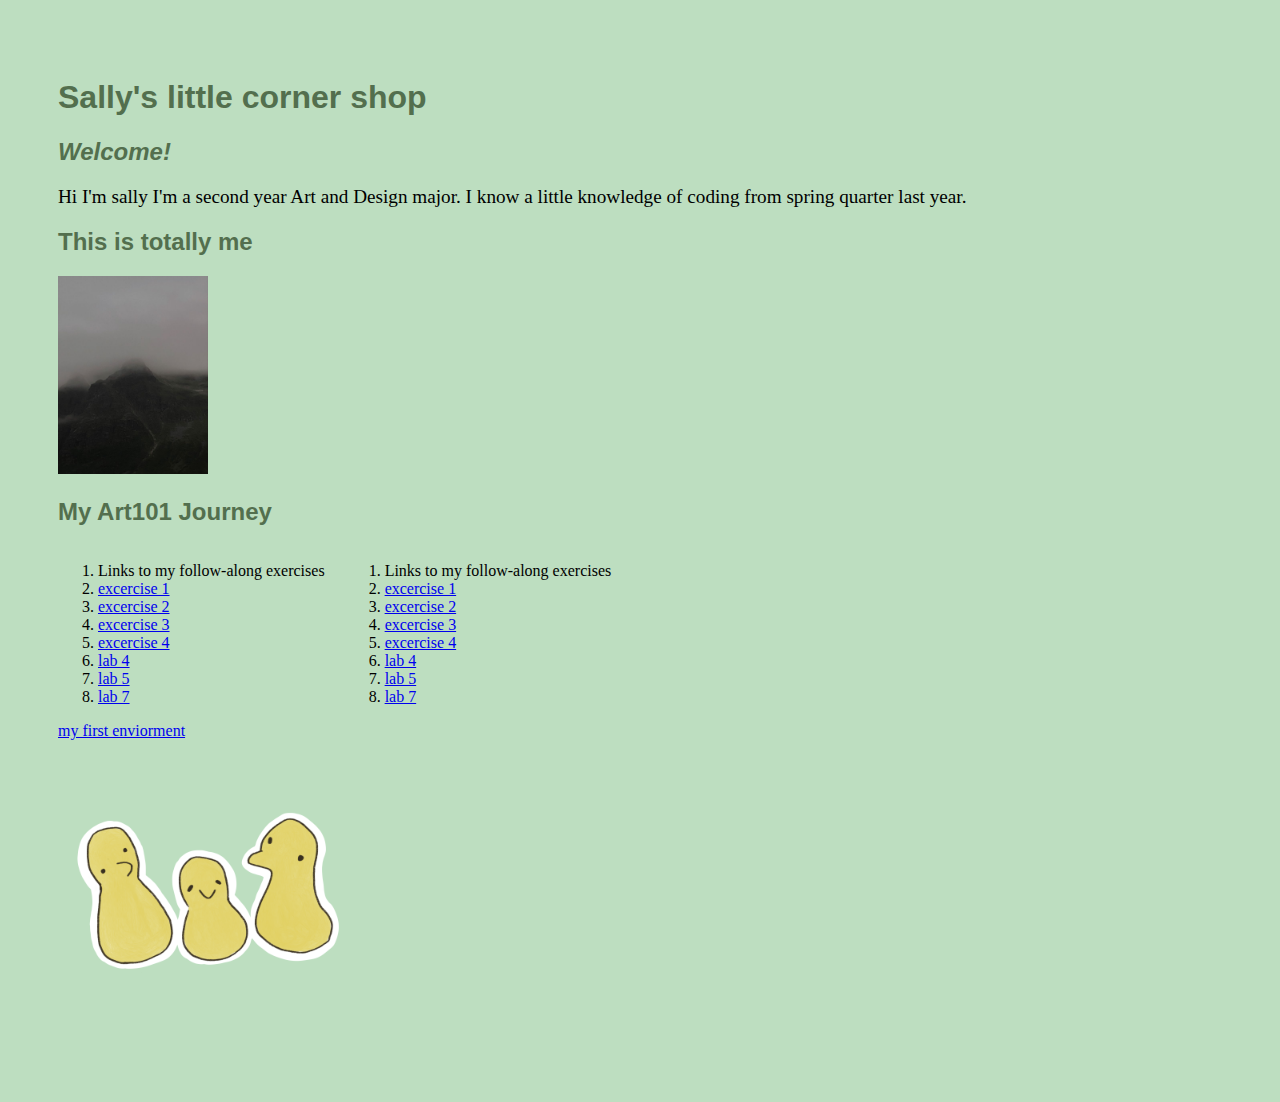
<file: index.html>
<!doctype html>
<html xmlns="http://www.w3.org/1999/xhtml" lang="en-EN">

    <head>
        <title>Sally's Little Page</title>
        <link href="site.css" rel="stylesheet" type="text/css" />
    </head>


    <body>
        <h1>Sally's little corner shop</h1>
        <div id="introduction">
        <h2>Welcome!</h2>

        <p>Hi I'm sally I'm a second year Art and Design major. I know a little knowledge of coding from spring quarter last year.</p>
        </div>

        <h2>This is totally me</h2>
        <img id="mypic" src="IMG_7715.JPG" alt="Picture of me"/>

        <h2>My Art101 Journey</h2>
        <div class="navigation">
        <ol>
        <li>Links to my follow-along exercises</li>
        <li><A Href="excercises/ex01.html">excercise 1 </A></li>
        <li><A Href="excercises/ex02.html">excercise 2 </A></li>
        <li><A Href="excercises/ex03.html">excercise 3 </A></li>
        <li><A Href="excercises/ex04.html">excercise 4 </A></li>
        <li><A Href="excercises/lab4.html">lab 4 </A></li>
        <li><A Href="excercises/lab5.html">lab 5 </A></li>
        <li><A Href="excercises/lab7.html">lab 7 </A></li>

        </ol>
        <ol>
        <li>Links to my follow-along exercises</li>
        <li><A Href="excercises/ex01.html">excercise 1 </A></li>
        <li><A Href="excercises/ex02.html">excercise 2 </A></li>
        <li><A Href="excercises/ex03.html">excercise 3 </A></li>
         <li><A Href="excercises/ex04.html">excercise 4 </A></li>
        <li><A Href="excercises/lab4.html">lab 4 </A></li>
        <li><A Href="excercises/lab5.html">lab 5 </A></li>
        <li><A Href="excercises/lab7.html">lab 7 </A></li>

        </ol> 
    </div>


    <a href="environ/env03.html">
    my first enviorment</a>
    <div>
    <img id="duck" src="ducks.png" alt="duck"/>
    </div>
    </body>

</html>
</file>
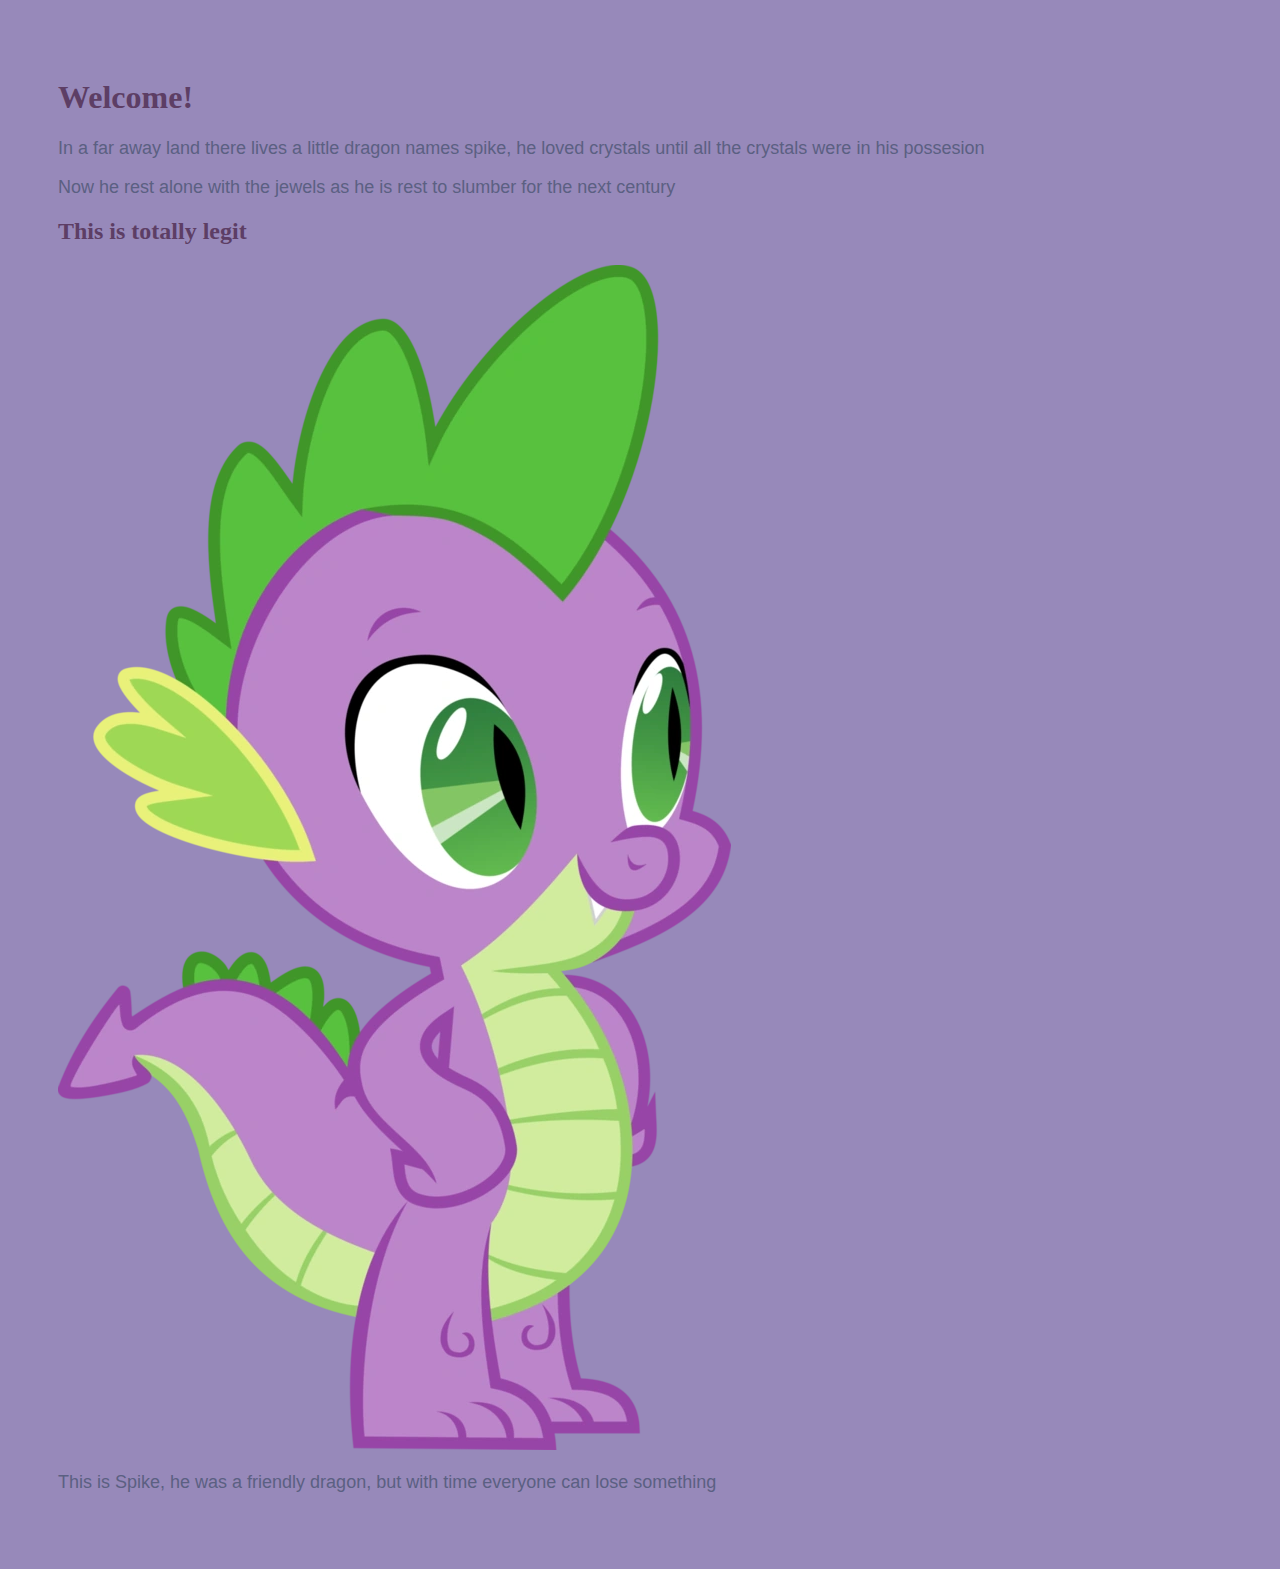
<file: environ/env01.html>
<!doctype html>
<html xmlns="http://www.w3.org/1999/xhtml" lang="en-EN">

    <head>
        <title>Welcome to Crystalvania</title>
        <link href="env02.css" rel="stylesheet" type="text/css" />
    </head>


    <body>
        
        <h1>Welcome!</h1>

        <p>In a far away land there lives a little dragon names spike, he loved crystals until all the crystals were in his possesion</p>
        <p>Now he rest alone with the jewels as he is rest to slumber for the next century</p>
        
        <h2>This is totally legit</h2>

        <img id="mypic" src="Spike.webp" alt="Picture of Spike the dragon" />

        <p>This is Spike, he was a friendly dragon, but with time everyone can lose something</p>
        

     
    </body>

</html>
</file>
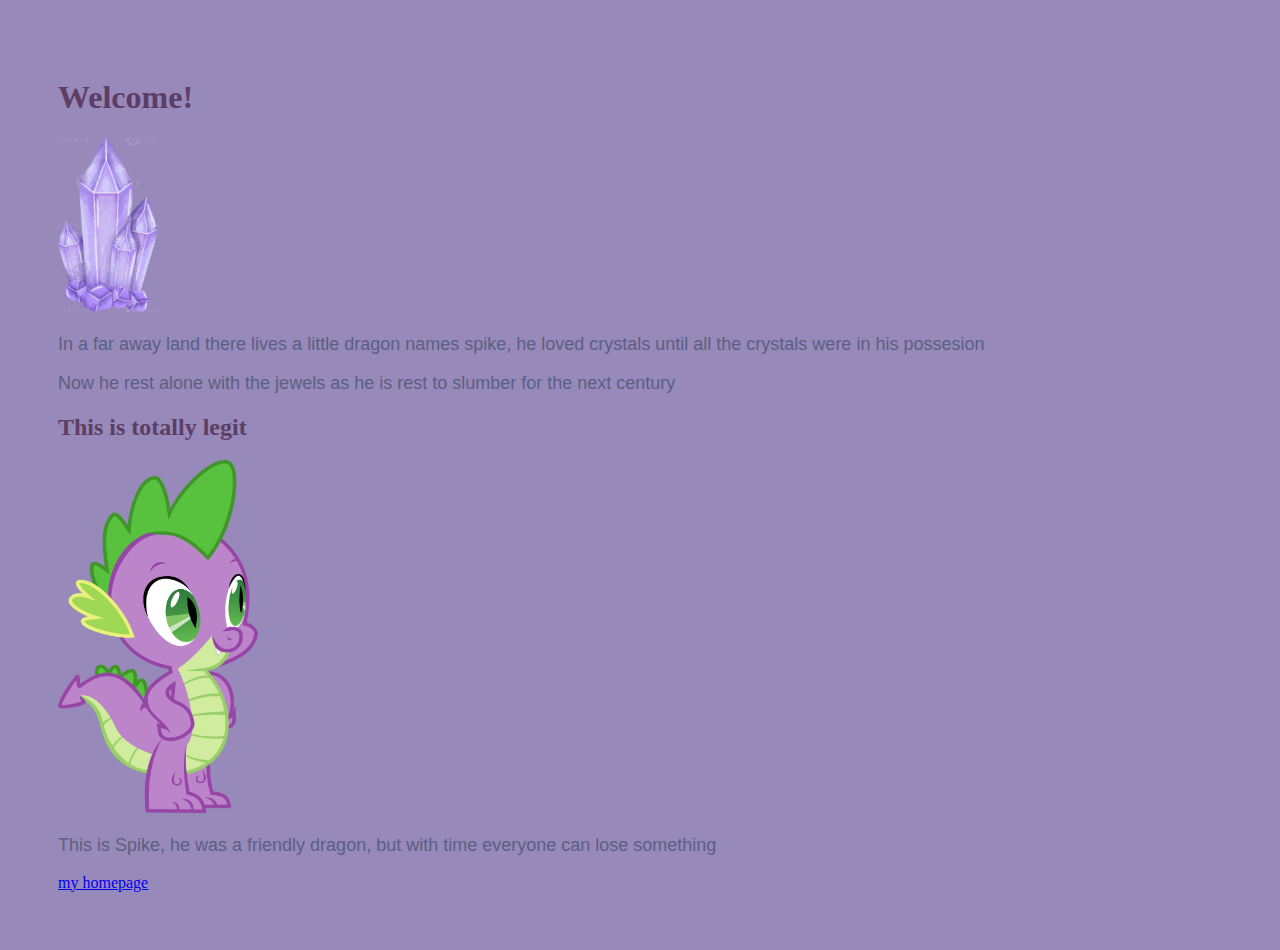
<file: environ/env02.html>
<!doctype html>
<html xmlns="http://www.w3.org/1999/xhtml" lang="en-EN">

    <head>
        <title>Welcome to Crystalvania</title>
        <link href="env02.css" rel="stylesheet" type="text/css" />
    </head>


    <body>
        
        <h1>Welcome!</h1>
        
        <img id ="mypic2" src="watercolor-purple-crystal-png.webp" alt="Picture of purple crystal" />

        <p>In a far away land there lives a little dragon names spike, he loved crystals until all the crystals were in his possesion</p>
        <p>Now he rest alone with the jewels as he is rest to slumber for the next century</p>
        
        <h2>This is totally legit</h2>

        <img id="mypic1" src="Spike.webp" alt="Picture of Spike the dragon" />

        <p>This is Spike, he was a friendly dragon, but with time everyone can lose something</p>
        

     
    </body>
 <a href="../index.html">my homepage </a>
</html>
</file>
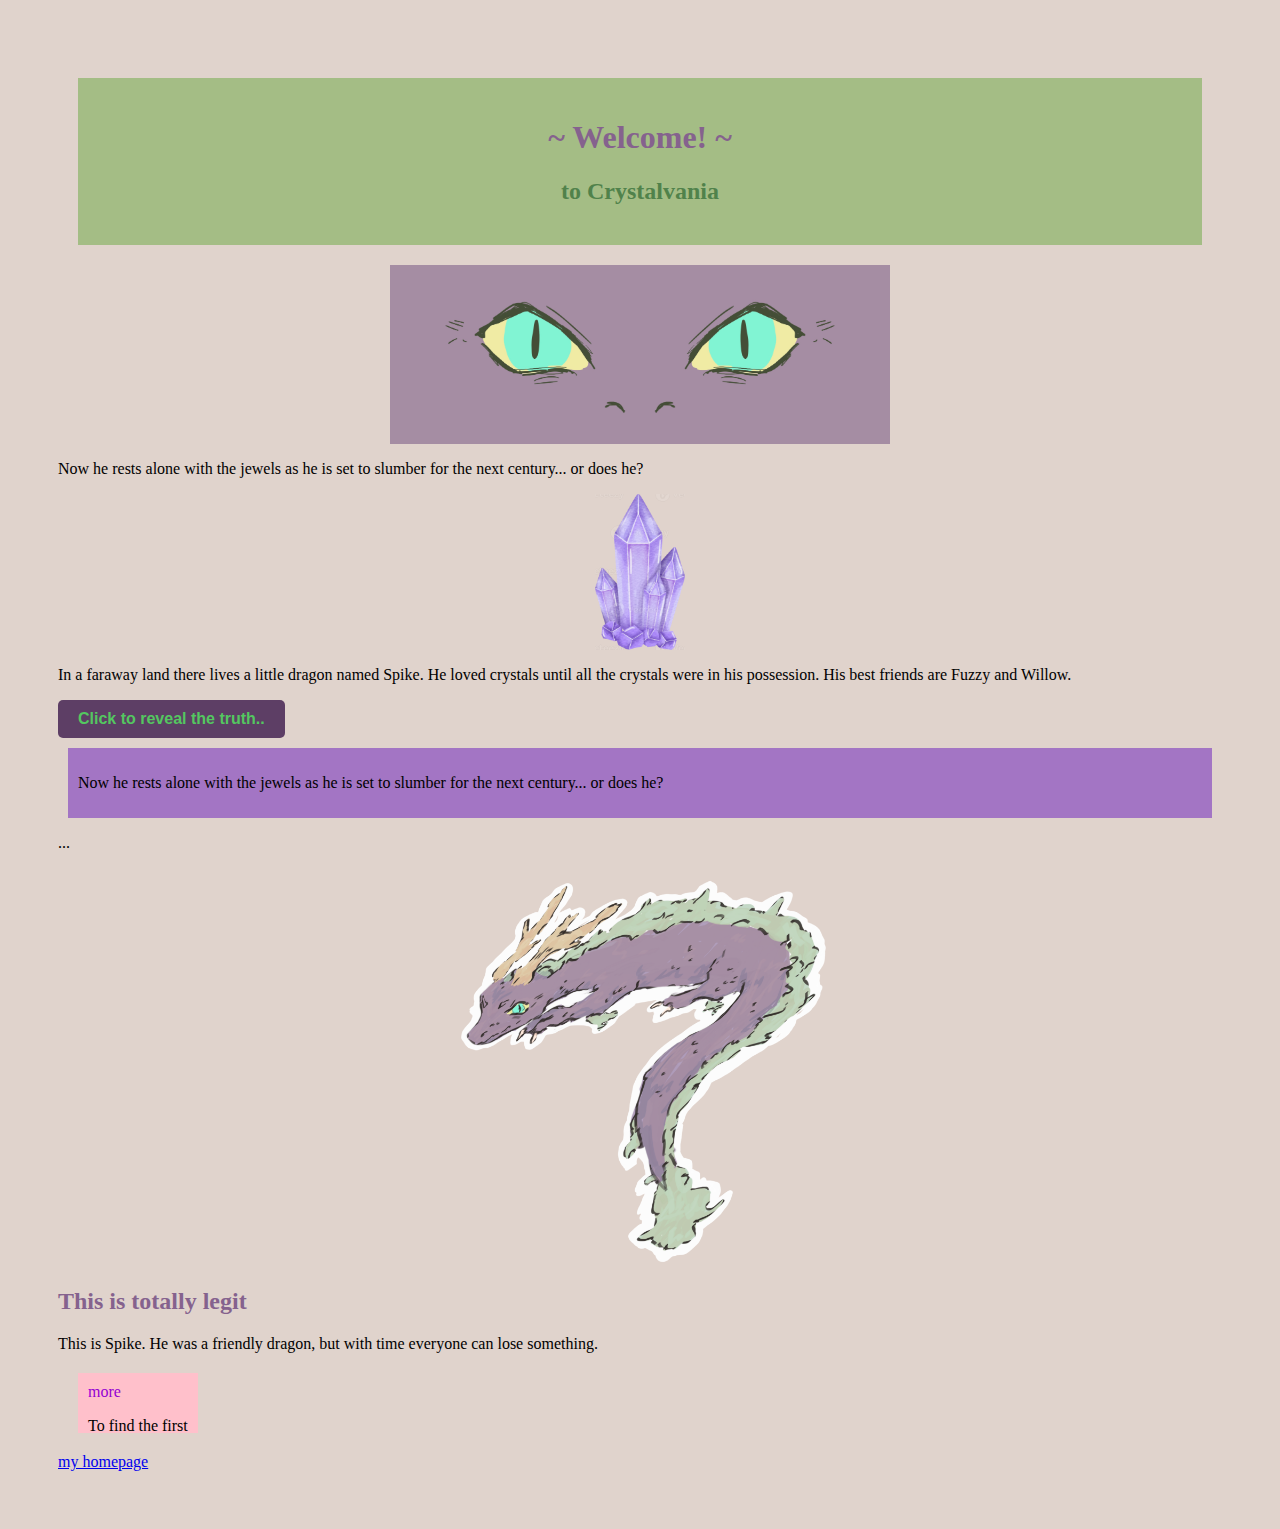
<file: environ/env03.html>
<!doctype html>
<html xmlns="http://www.w3.org/1999/xhtml" lang="en-EN">

    <head>
        <title>Welcome to Crystalvania</title>

        <!-- All techy stuff goes here, inside HEAD -->
        <meta charset="UTF-8">
        <meta name="viewport" content="width=device-width, initial-scale=1.0">
        <!-- Overall title of your page -->
        <title>Lab 4</title>
        <!-- Link to external CSS file -->
        <link rel="stylesheet" href="env03.css">
        <!-- jQuery library -->
        <script src="https://code.jquery.com/jquery-3.7.1.min.js"></script>
        <!-- Link to external JavaScript file -->
        <script src="env03.js" defer></script>
        
        <div class="test-div">
        <h1 style="text-align: center;">~ Welcome! ~</h1> 
        <h2 style="text-align: center;">to Crystalvania</h2>
        </div>

        <img class= "center" id ="mypic3" src="eye.jpg" alt="eye" />
        


    </head>


    <body>
        


        
        <img class= "center" id ="mypic2" src="watercolor-purple-crystal-png.webp" alt="Picture of purple crystal" />
        
        <button id="mystery-button">Click to reveal the truth..</button>

        <div id="output"></div>
        <p id="status">...</p>
        <img class= "center"id="mypic1" src="dragon2.png" alt="Picture of Spike the dragon" />

        <div class="nice-block"><span>more</span> 
        <p>To find the first gem, you must click around the dragon...</p>
        </div>

    
        

     
    </body>
 <a href="../index.html">my homepage </a>
</html>
</file>
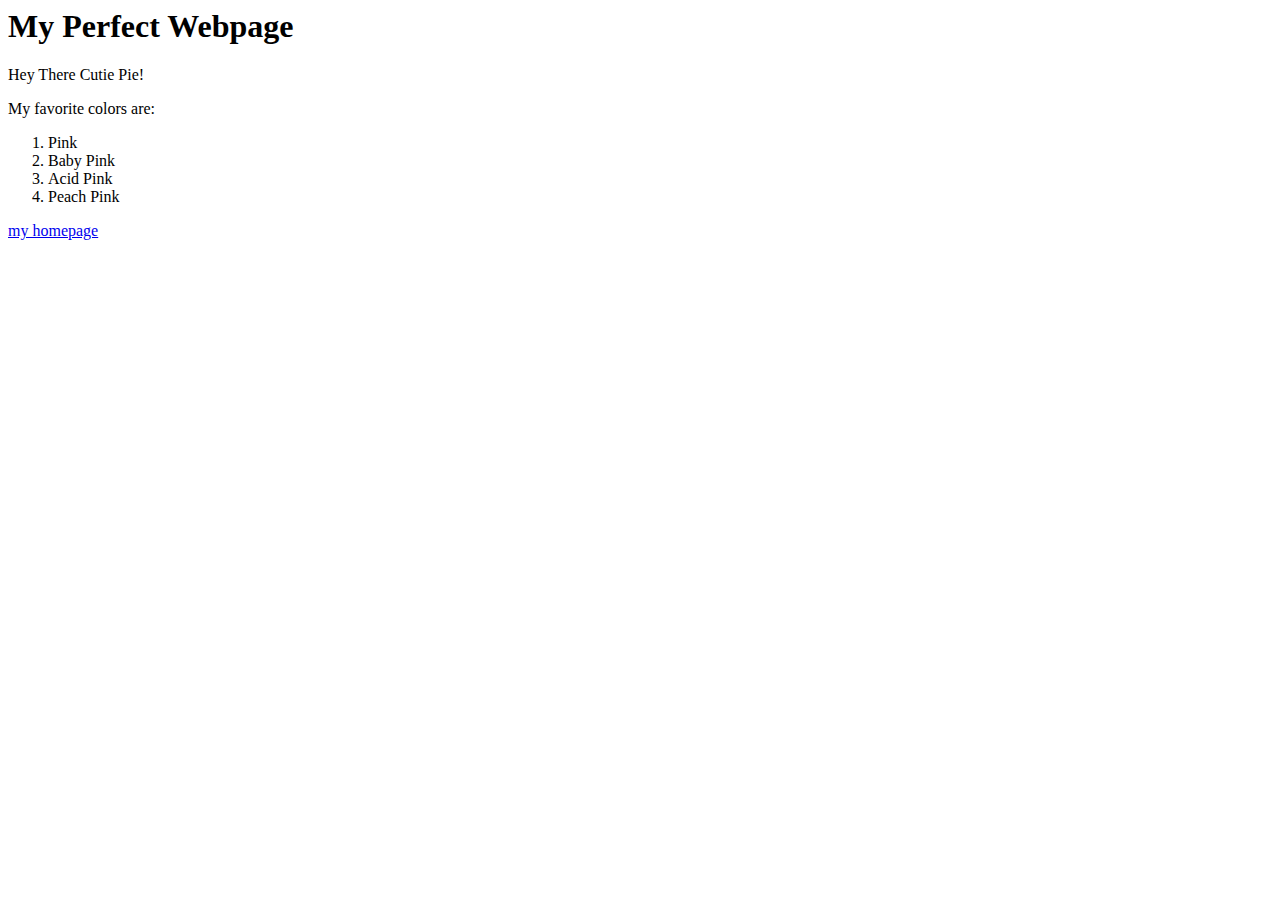
<file: excercises/ex01.html>
<html>
<h1>My Perfect Webpage</h1>

<p>Hey There Cutie Pie!</p>

<p> My favorite colors are:</p>

<ol>
    <li>Pink</li>
    <li>Baby Pink</li>
    <li>Acid Pink</li>
    <li>Peach Pink</li>
</ol>

<a href="../index.html">my homepage </a>
</html>
</file>
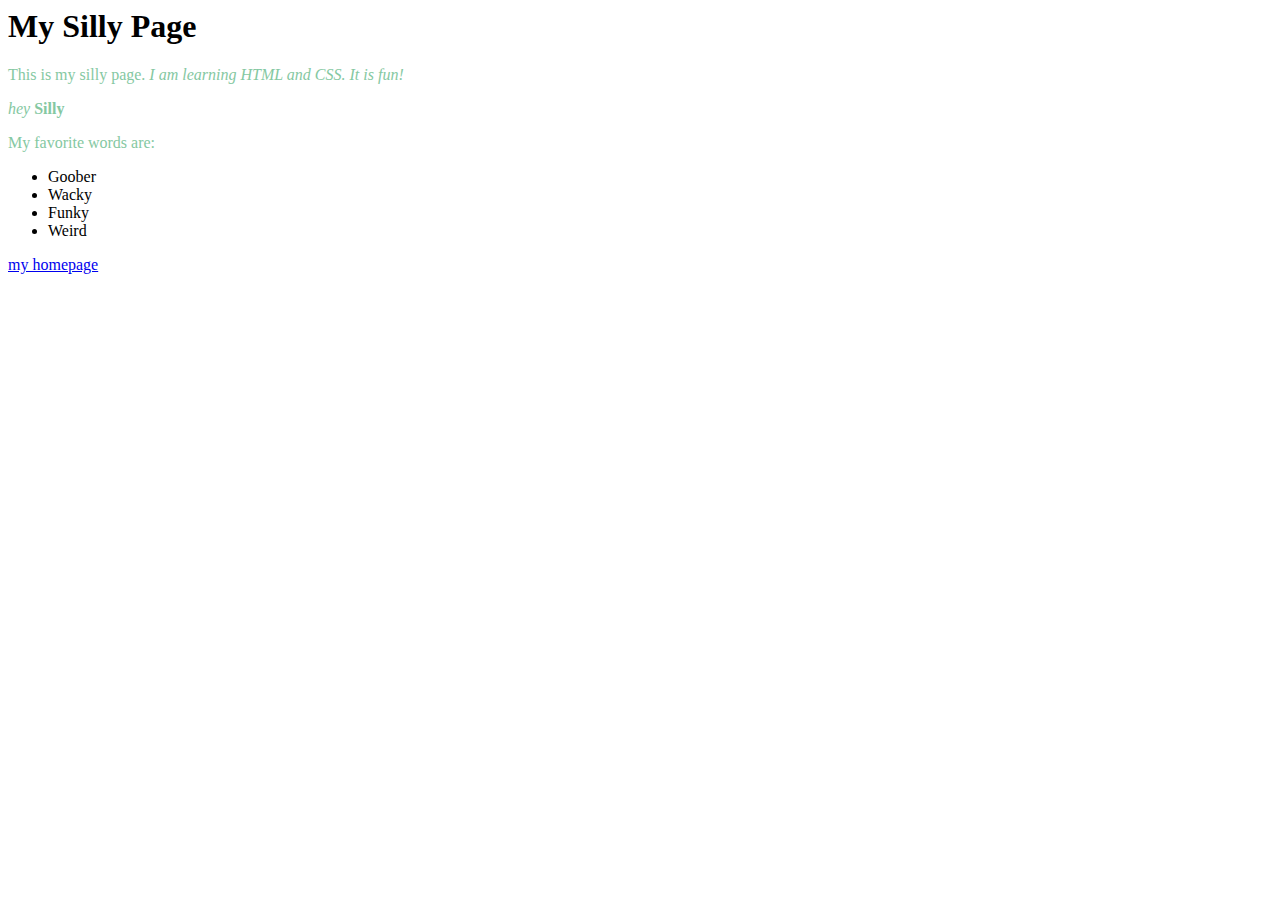
<file: excercises/ex02.html>
<html>

<head>
    <title>My Little Page 
    </title>
    <link href="ex02.css" rel="stylesheet" type="text/css" />
</head>

<body>

    <h1>My Silly Page</h1>

    <p>
        This is my silly page.<em> I am learning HTML and CSS. It is fun!
    </p>

    <p>hey </em>
    <strong>Silly</strong>
    </p>
    <p>
        My favorite words are:
    </p>

    <ul>
        <li>Goober</li>
        <li>Wacky</li>
        <li>Funky</li>
        <li>Weird</li>
    </ul>
</body>
<a href="../index.html">my homepage </a>
</html>
</file>
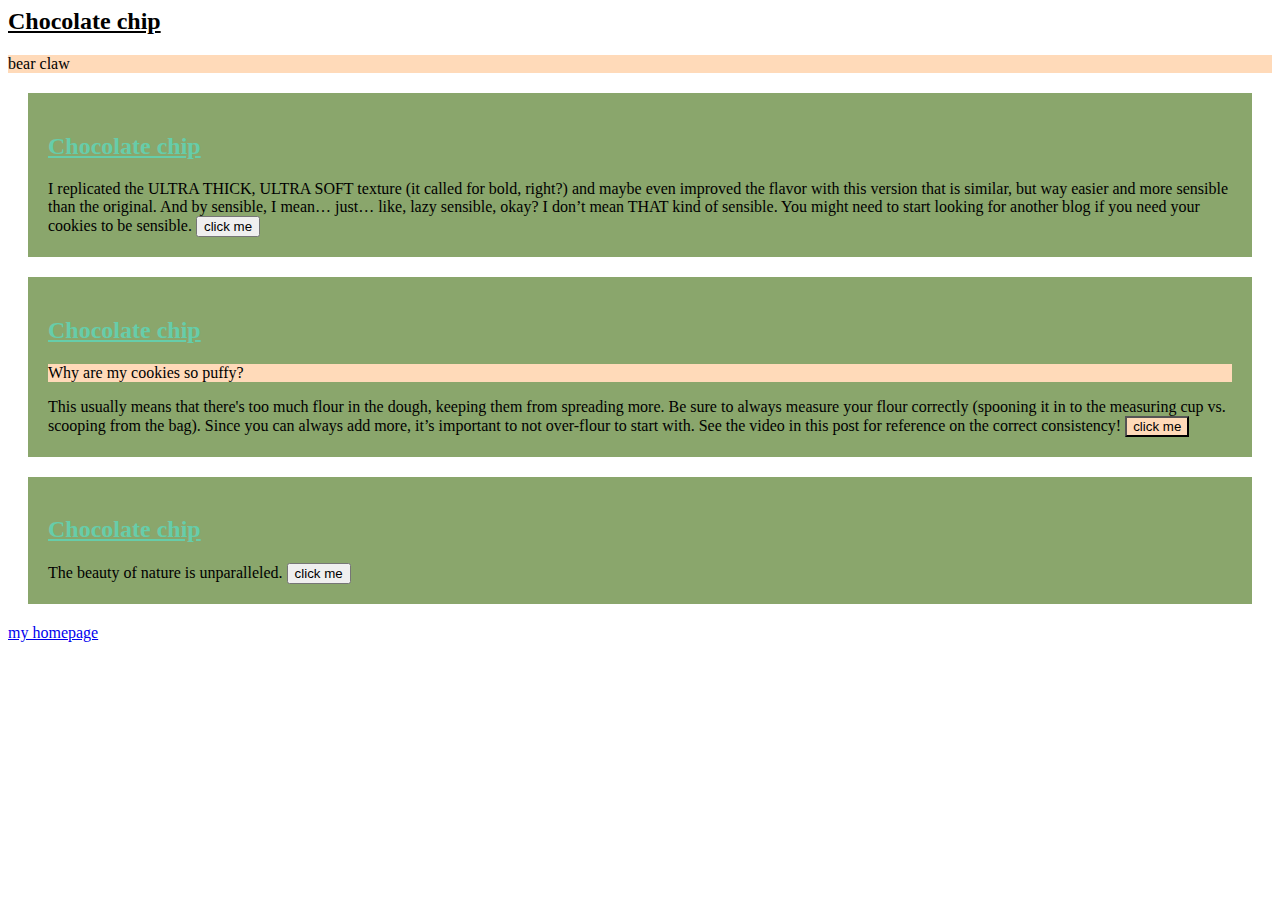
<file: excercises/ex03.html>
<html>

<head>
        <title>What a bauety</title>
        <link href="ex03.css" rel="stylesheet" type="text/css" />
    </head>


    <body>
    <h2>Chocolate chip</h2>
    <p class="special">bear claw</p>


    <div class="test-div">
    <h2>Chocolate chip</h2>
    I replicated the ULTRA THICK, ULTRA SOFT texture (it called for bold, right?) and maybe even improved the flavor with this version that is similar, but way easier and more sensible than the original. And by sensible, I mean… just… like, lazy sensible, okay? I don’t mean THAT kind of sensible. You might need to start looking for another blog if you need your cookies to be sensible.
    <button>click me</button>
    </div>

    <div class="test-div">
    <h2>Chocolate chip</h2>
    <p class="special":>Why are my cookies so puffy? </p>
    This usually means that there's too much flour in the dough, keeping them from spreading more. Be sure to always measure your flour correctly (spooning it in to the measuring cup vs. scooping from the bag). Since you can always add more, it’s important to not over-flour to start with. See the video in this post for reference on the correct consistency!    
    <button class="special"> click me</button>
    </div>
    

    <div class="test-div">
    <h2>Chocolate chip</h2>
    The beauty of nature is unparalleled.
    <button>click me</button>
    </div>

    </body>
<a href="../index.html">my
    homepage
</a>

</html>
</file>
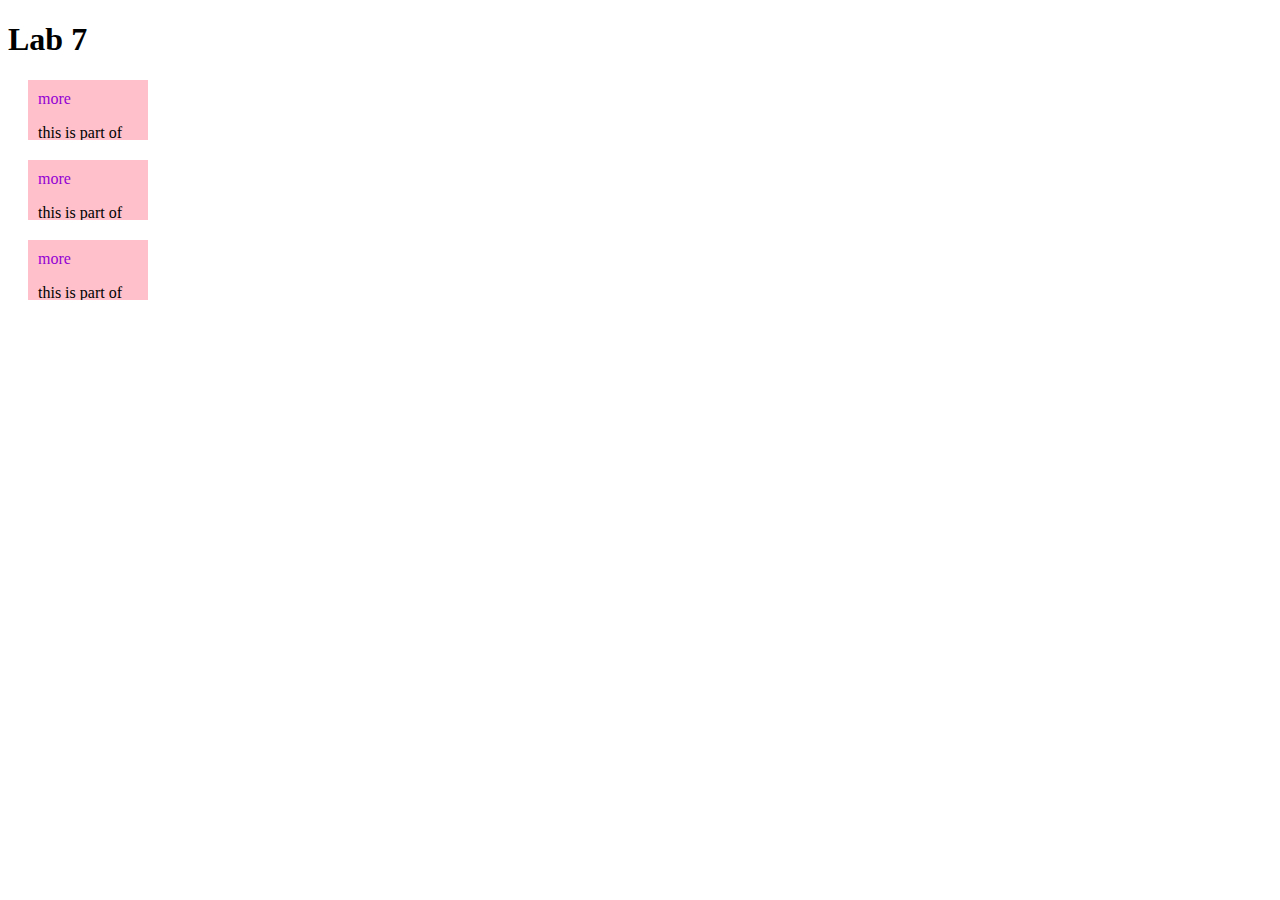
<file: excercises/lab7.html>
<!DOCTYPE html>
<html lang="en">

<head>
    <!-- All techy stuff goes here, inside HEAD -->
    <meta charset="UTF-8">
    <meta name="viewport" content="width=device-width, initial-scale=1.0">
    <!-- Overall title of your page -->
    <title>Lab 5</title>
    <!-- Link to external CSS file -->
    <link rel="stylesheet" href="lab7.css">
    <!-- jQuery library -->
    <script src="https://code.jquery.com/jquery-3.7.1.min.js"></script>
    <!-- Link to external JavaScript file -->
    <script src="lab7.js" defer></script>
</head>

<body>
    <!-- Main content goes here, inside BODY -->
    <h1>Lab 7</h1>
    <div class="nice-block"><span>more</span> 
    <p>this is part of my homework and I am currently in my living room finsihsing up this assignment! I'm hving grilled cheese and tomato soup later tongiht which is very yummy.</p>
    </div>
    <div class="nice-block"><span>more</span> 
    <p>this is part of my homework and I am currently in my living room finsihsing up this assignment! I'm hving grilled cheese and tomato soup later tongiht which is very yummy.</p>
    </div>
    <div class="nice-block"><span>more</span> 
    <p>this is part of my homework and I am currently in my living room finsihsing up this assignment! I'm hving grilled cheese and tomato soup later tongiht which is very yummy.</p>
    </div>
    
</body>


</html>
</file>
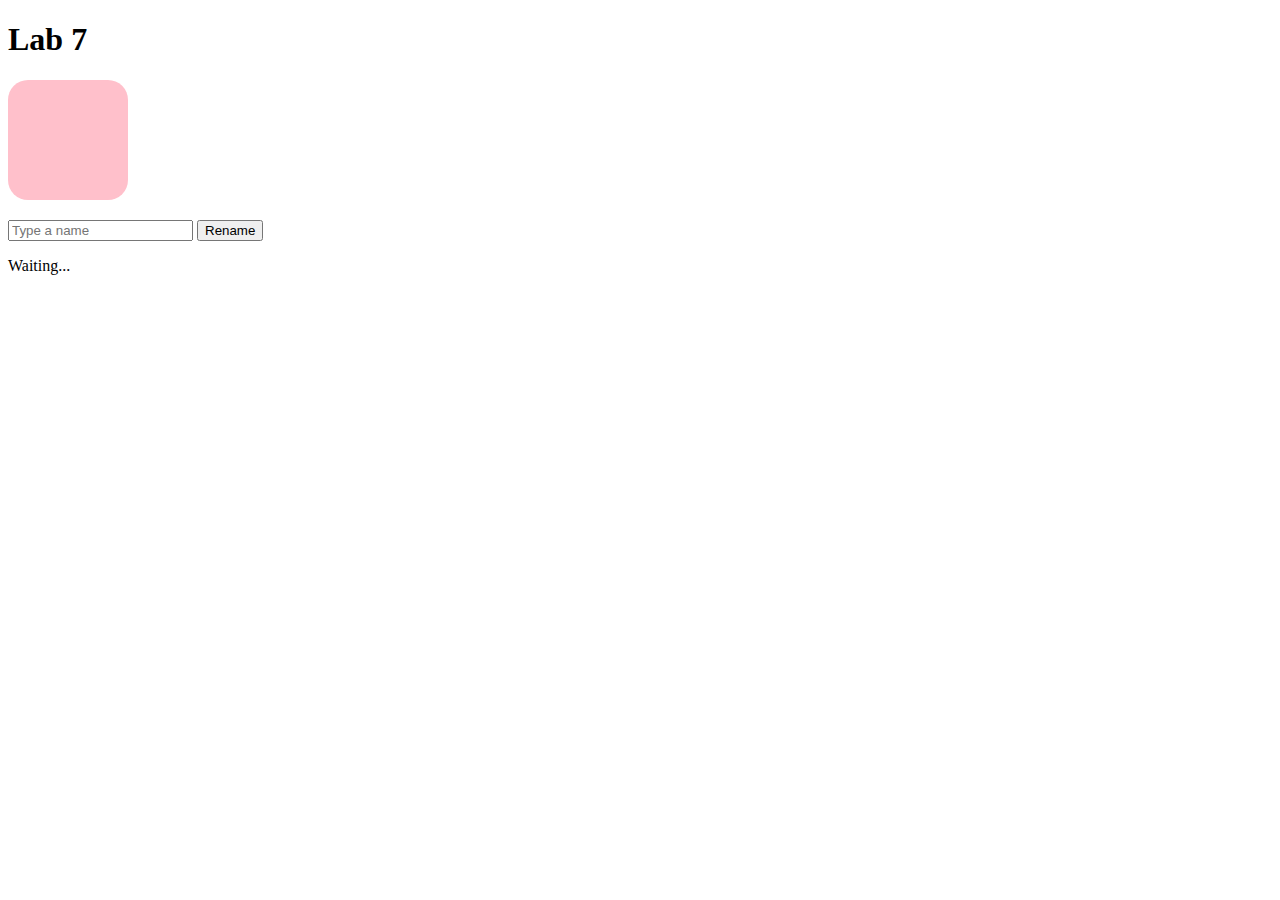
<file: excercises/lab8.html>
<!DOCTYPE html>
<html lang="en">

<head>
    <!-- All techy stuff goes here, inside HEAD -->
    <meta charset="UTF-8">
    <meta name="viewport" content="width=device-width, initial-scale=1.0">
    <!-- Overall title of your page -->
    <title>Lab 8</title>
    <!-- Link to external CSS file -->
    <link rel="stylesheet" href="lab8.css">
    <!-- jQuery library -->
    <script src="https://code.jquery.com/jquery-3.7.1.min.js"></script>
    <!-- Link to external JavaScript file -->
    <script src="lab8.js" defer></script>
</head>

<body>
    <!-- Main content goes here, inside BODY -->
    <h1>Lab 7</h1>
    <div id="creature"></div>

    <input id="name-input" placeholder="Type a name">
    <button id="rename-btn">Rename</button>

    <p id="status">Waiting...</p>

</body>

</html>
</file>
<file: site.css>
BODY { background: #bddec0; padding: 50px;}
H1, H2, H3 {color: #536f4e; font-family: sans-serif;}
#mypic {width: 150px;}
#introduction h2 {font-style: italic;}
#introduction p {font-size: 120%;}
.navigation {display: flex;gap: 20px;}
#duck {width: 300px;}
</file>
<file: environ/env02.css>
body { background: #9789ba; padding: 50px;}
h1, h2 {color: #5d3e65; font-family: 'Franklin Gothic Medium', 'Arial Narrow', Arial, sans-serif f;}
p {font-family: 'Franklin Gothic Medium', 'Arial Narrow', Arial, sans-serif; font-size: 18px; color: #5b6082;}   
#mypic1 {width: 200px;}
#mypic2 {width: 100px;}
</file>
<file: environ/env03.css>
body { background: #e0d3cc; padding: 50px;}
h1,h2,h3{color: #85628e; font-family: 'Franklin Gothic Medium', 'Arial Narrow', Arial, sans-serif f;}
#mypic1 {width: 400px;}
#mypic2 {width: 90px;}
#mypic3 {width: 500px;}

.center { display: block; margin-left: auto; margin-right: auto; width: 50%; }



.test-div {
    background: rgba(151, 184, 119, 0.826);
    padding: 20px;
    margin: 20px;
    
}
.test-div h2{
    color: rgb(80, 130, 75);
}

#output {
    background:#a375c4;
    padding: 10px;
    margin: 10px;
}
button {
    background-color: #5d3e65;
    color: rgb(84, 199, 96);
    padding: 10px 20px;
    border: none;
    border-radius: 5px;
    cursor: pointer;
    font-size: 16px;
    font-family: 'Franklin Gothic Medium', 'Arial Narrow', Arial, sans-serif;
    font-weight: bold;

}
button:hover {
    background-color: #a375c4;
    font-family: "scripted", ;

}
.nice-block {
    height: 40px;
    overflow: hidden;
    width: 100px;
    padding: 10px;
    background: pink;
    margin: 20px;
}

.less {
    height: 40px;
    overflow: hidden;
}

.more {
    height: auto;
    overflow: visible;
}

.nice-block span {
    cursor: pointer;
    color: darkviolet;
}
</file>
<file: excercises/ex02.css>
p { color: rgb(133, 200, 162); }
</file>
<file: excercises/ex03.css>
.test-div {
    background: rgba(113, 148, 77, 0.826);
    padding: 20px;
    margin: 20px;
}

.test-div h2{
    color: mediumaquamarine;
}

.special {
    background: peachpuff;
}

.test-div:hover{
    background: seagreen;
}

h1, h2, h3, h4{
    text-decoration: underline;
}
</file>
<file: excercises/lab7.css>
.nice-block {
    height: 40px;
    overflow: hidden;
    width: 100px;
    padding: 10px;
    background: pink;
    margin: 20px;
}

.less {
    height: 40px;
    overflow: hidden;
}

.more {
    height: auto;
    overflow: visible;
}

.nice-block span {
    cursor: pointer;
    color: darkviolet;
}
</file>
<file: excercises/lab8.css>
#creature {
  width: 120px;
  height: 120px;
  background: pink;
  border-radius: 20px;
  margin-bottom: 20px;
}
</file>
